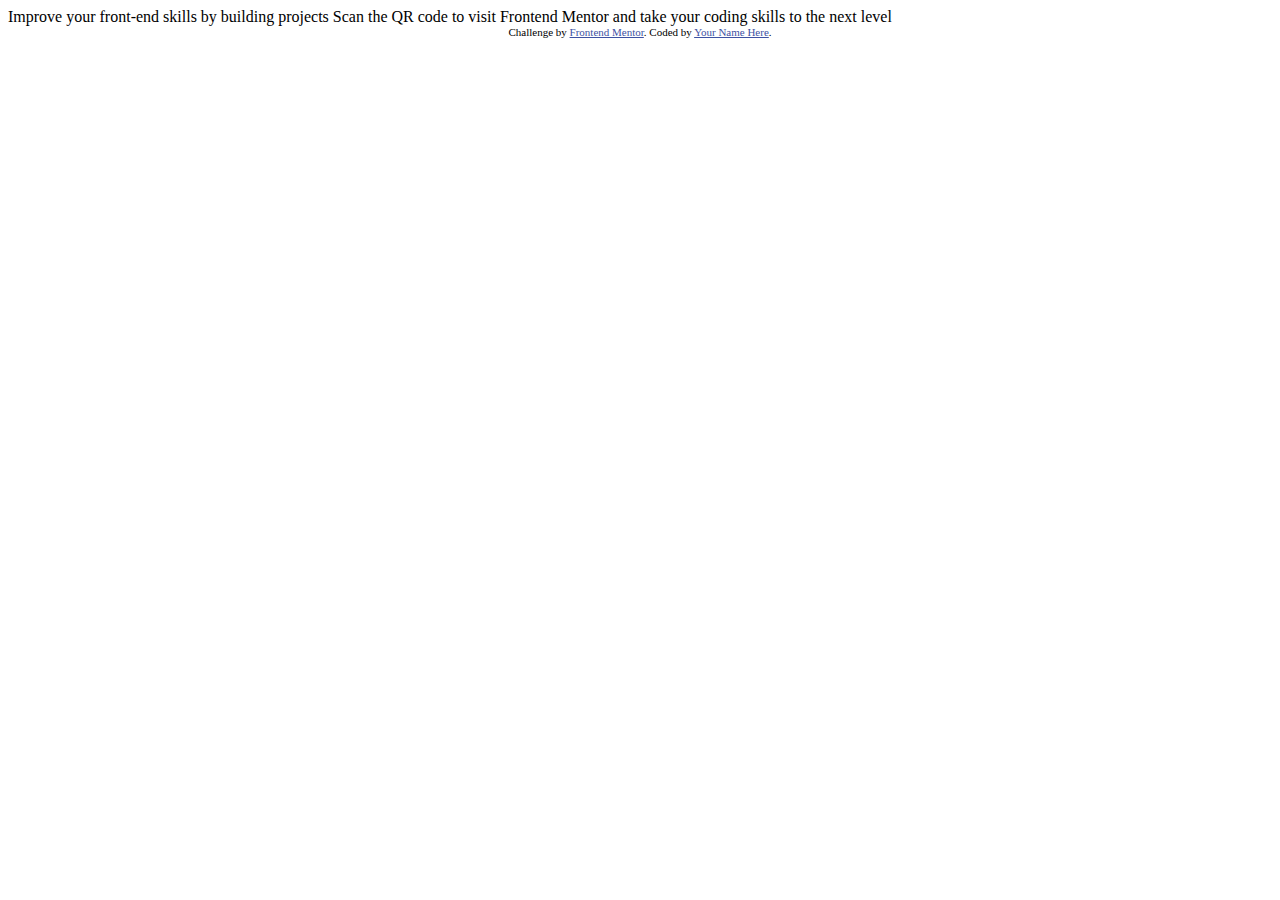
<file: index.html>
<!DOCTYPE html>
<html lang="en">
<head>
  <meta charset="UTF-8">
  <meta name="viewport" content="width=device-width, initial-scale=1.0"> <!-- displays site properly based on user's device -->

  <link rel="icon" type="image/png" sizes="32x32" href="./images/favicon-32x32.png">
  
  <title>Frontend Mentor | QR code component</title>

  <!-- Feel free to remove these styles or customise in your own stylesheet 👍 -->
  <style>
    .attribution { font-size: 11px; text-align: center; }
    .attribution a { color: hsl(228, 45%, 44%); }
  </style>
</head>
<body>

  Improve your front-end skills by building projects

  Scan the QR code to visit Frontend Mentor and take your coding skills to the next level
  
  <div class="attribution">
    Challenge by <a href="https:/nge/www.frontendmentor.io?ref=challe" target="_blank">Frontend Mentor</a>. 
    Coded by <a href="#">Your Name Here</a>.
  </div>
</body>
</html>
</file>
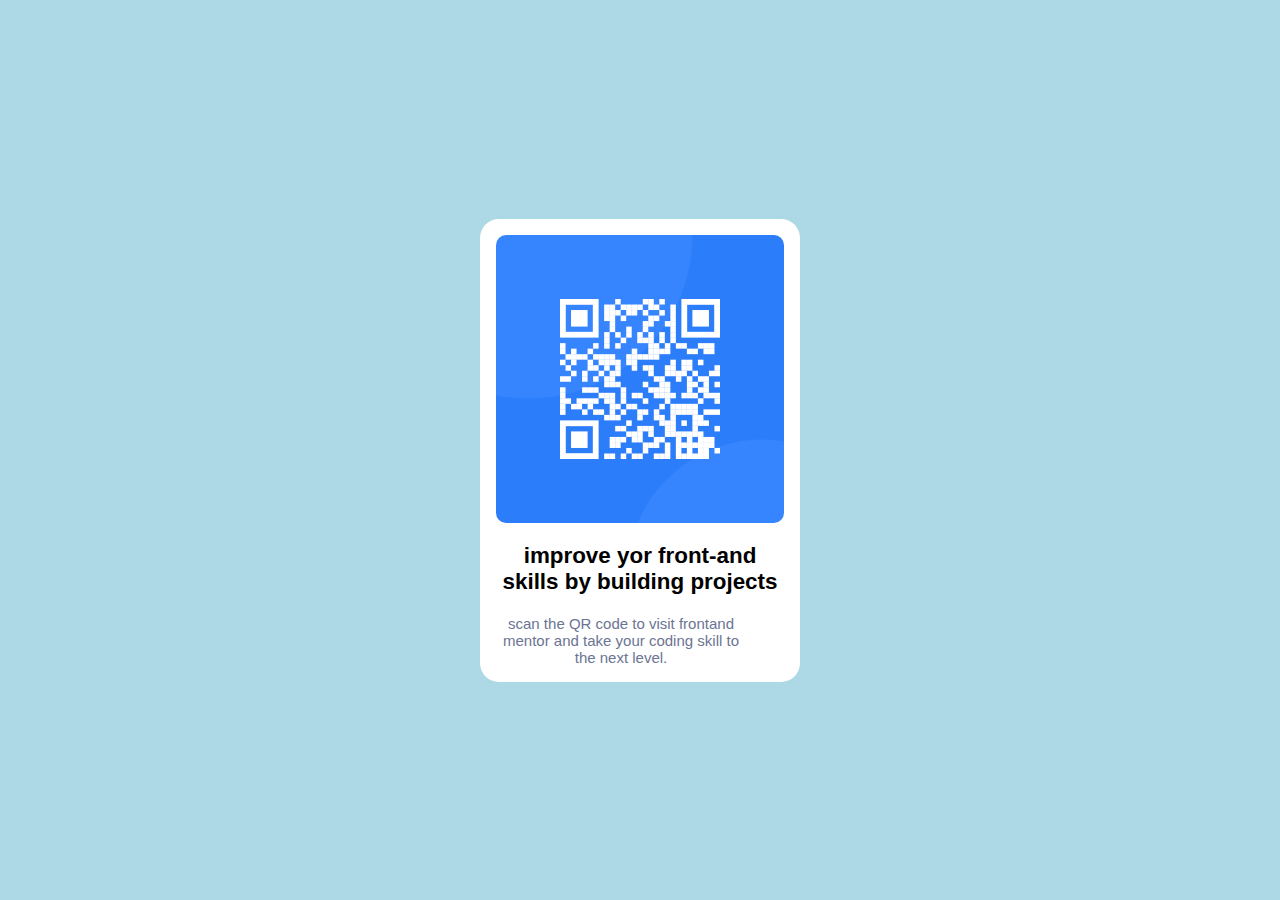
<file: QR-code.html>
<!DOCTYPE html>
<html lang="en">
<head>
  <meta charset="UTF-8">
  <meta http-equiv="X-UA-Compatible" content="IE=edge">
  <meta name="viewport" content="width=device-width, initial-scale=1.0">
  <link rel="preconnect" href="https://fonts.googleapis.com">
  <link rel="preconnect" href="https://fonts.gstatic.com" crossorigin>
  <link href="https://fonts.googleapis.com/css2?family=Roboto:wght@400;700&display=swap" rel="stylesheet">
  <link rel="stylesheet" href="QR-code.css">
  <title>QR-code</title>


</head>
<body>

<div class="main-conteiner">
  <img class="cod-image" src="images/image-qr-code.png" alt="" >
  <h3 class="title">
    improve yor front-and skills by building projects
  </h3>
  <p class="short-rewive">
    scan the QR code to visit frontand mentor
    and take your coding skill to the next level.
  </p>
</div>
  
</body>
</html>
</file>
<file: QR-code.css>
* {
  margin: 0;
  box-sizing: border-box;
}

body {
  margin: 0;
  background-color: lightblue;
  display: flex;
  justify-content: center;
  align-items: center;
  min-height: 100vh;
}

.main-conteiner{
  display: flex;
  flex-direction: column;
  width: 320px;
  padding: 16px;
  border-radius: 19px;
  background-color: white;
  font-family: "outfit", sans-serif;

}
.cod-image{
  max-width: 100%;
  border-radius: 10px;

}
.title{ 
margin: 20px 0;
text-align: center;
font-size: 1.4rem;
}

.short-rewive{
  font-size: 15px;
  text-align: center;
  margin-bottom: 20px  0;
  color: hsl(228, 15%, 50%);
  max-width: 250px;
}
</file>
